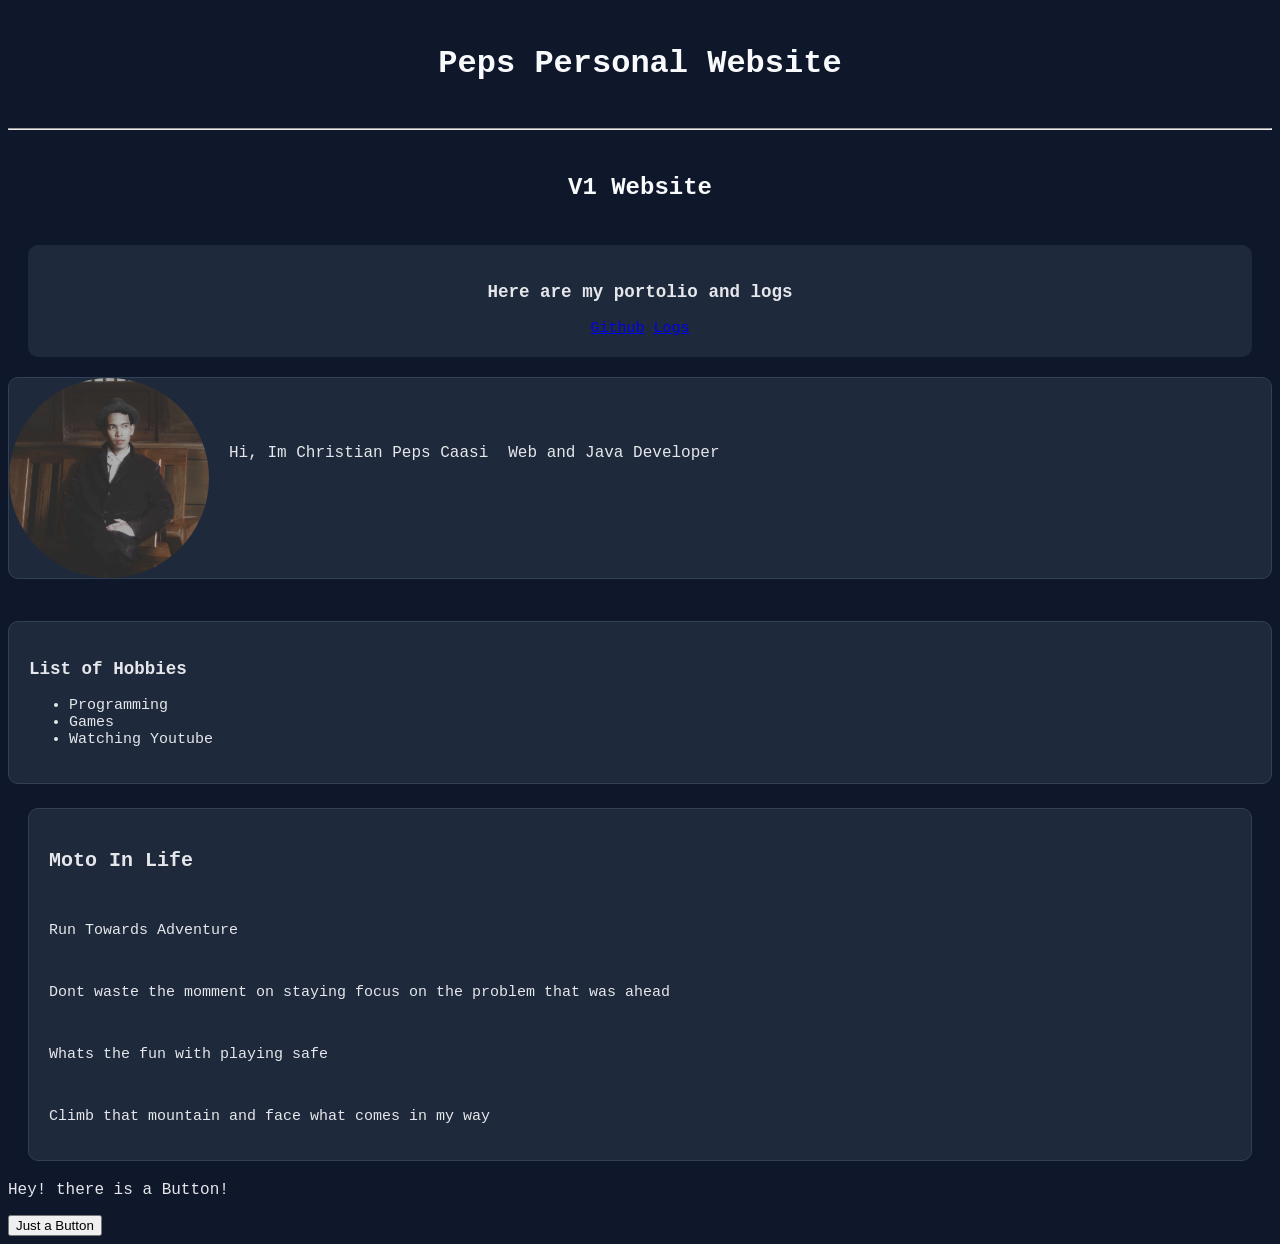
<file: v1/index.html>
<!DOCTYPE html>
<html>
    <head>
        <meta charset="UTF-8">
        <meta name="viewport" content="width=device-width, initial-scale=1.0">

        <title>Personal Website</title>
        <!--Import CSS-->
        
        <link rel="stylesheet" href="styles.css">
        
    </head>
    <body>
        <!--Page Header of the Website-->
        <h1 id="page_header">Peps Personal Website</h1>
        <hr>

        <!--Printing the Version of the Website-->
        <h2 id="website_version">V1 Website</h2>

        <!--Link container that contains the link of the user github and the log page-->
        <div class="links">
            <h3>Here are my portolio and logs</h3>
            <div class="link-list">
                <a href="https://github.com/christianpepscaasi-gh">Github</a>
                <a href="logs.html">Logs</a>
            </div>
        </div>

        <!--Hero Container includes picture, introduction and role of the user-->
        <div class="hero_container_with_introduction_and_role">
            <img id="hero_pic" src="assets/heroPic.png"  alt="Christian Peps Caasi">
            <p id="hero_container_introduction">Hi, Im Christian Peps Caasi</p>
            <p id="hero_container_role">Web and Java Developer</p>
        </div>
        
        <br>

        <!--Hobbies Container, Using unordered list to print all the hobby of the user-->
        <article class="hobbies">
            <div class="hobbies-containers">
            <h3 id="hobbies">List of Hobbies</h3>
            <ul>
                <li id="hobbies-programming">Programming</li>
                <li id="hobbies-games">Games</li>
                <li id="hobbies-watching">Watching Youtube</li>
            </ul>
        </div>
        
        </article>

        <div class="moto-class">
            <h3 id="moto">Moto In Life</h3>
            <p>Run Towards Adventure</p>
            <p>Dont waste the momment on staying focus on the problem that was ahead</p>
            <p>Whats the fun with playing safe</p>
            <p>Climb that mountain and face what comes in my way</p>
        </div>

    
        <div>
            <p id="button_target">Hey! there is a Button!</p>
            <button id="button1">Just a Button</button>
        </div>
        
        

        <!--Import JavaScript-->
        <script src="script.js"></script>
    </body>
</html>
</file>
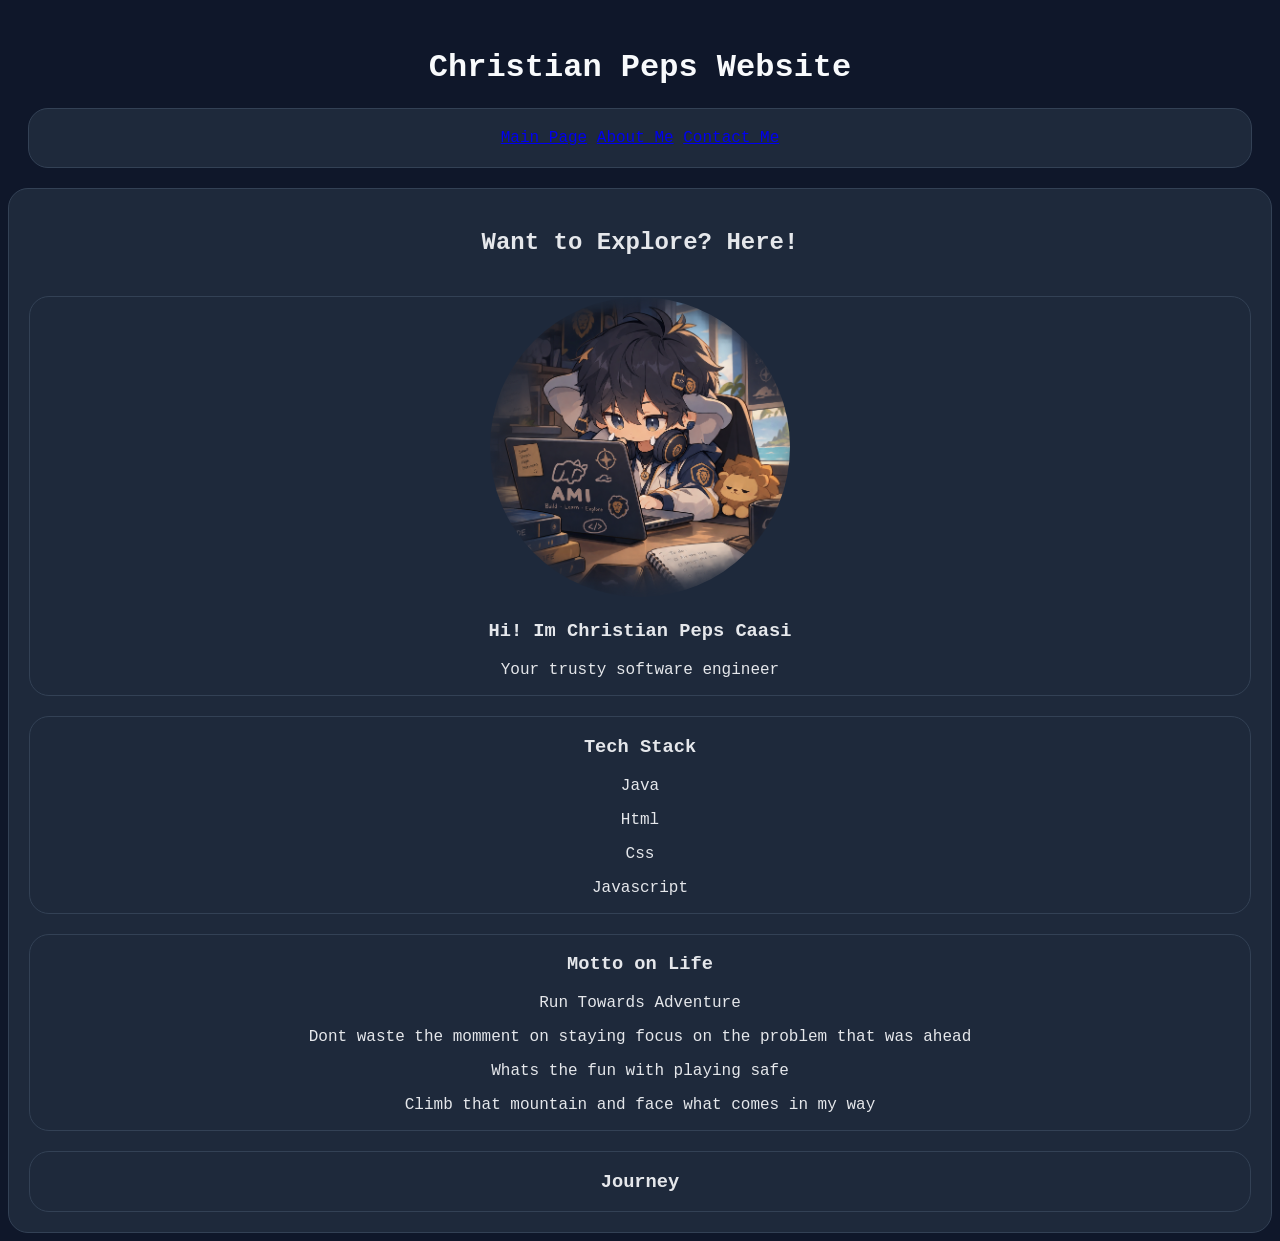
<file: v2/index.html>
<!DOCTYPE html>
<html>
    <head>
        <meta charset="UTF-8">
        <meta name="viewport"  content="width= device-width, initial-scale=1.0">
        <title>Personal Website</title>
        <link rel="stylesheet" href="styles.css">
    </head>
    <body>
        <header class="page-header">
            <h1 >Christian Peps Website</h1>
            <nav aria-label="Main navigation">
                <a href="index.html">Main Page</a>
                <a href="about.html">About Me</a>
                <a href="contact.html">Contact Me</a>
            </nav>
        </header>
        <main>
            <section id="html" class="section-block">
                <h2>Want to Explore? Here!</h2>

                <!--Hero Section with the intial-->
                <article class="article-cards">
                    <img id="hero" src="assets/hero.png" alt="Christian Peps">
                    <h3>Hi! Im Christian Peps Caasi</h3>
                    <p>Your trusty software engineer</p>
                </article>

                <article class="article-cards">
                    <h3>Tech Stack</h3>
                    <p id="java">Java</p>
                    <p id="web">Html</p>
                    <p id="css">Css</p>
                    <p id="js">Javascript</p>
                </article>

                <article class="article-cards">
                    <h3>Motto on Life</h3>
                    <p>Run Towards Adventure</p>
                    <p>Dont waste the momment on staying focus on the problem that was ahead</p>
                    <p>Whats the fun with playing safe</p>
                    <p>Climb that mountain and face what comes in my way</p>
                </article>

                <article class="article-cards">
                    <h3>Journey</h3>
                    
                </article>
            </section>
        </main>
    </body>
</html>
</file>
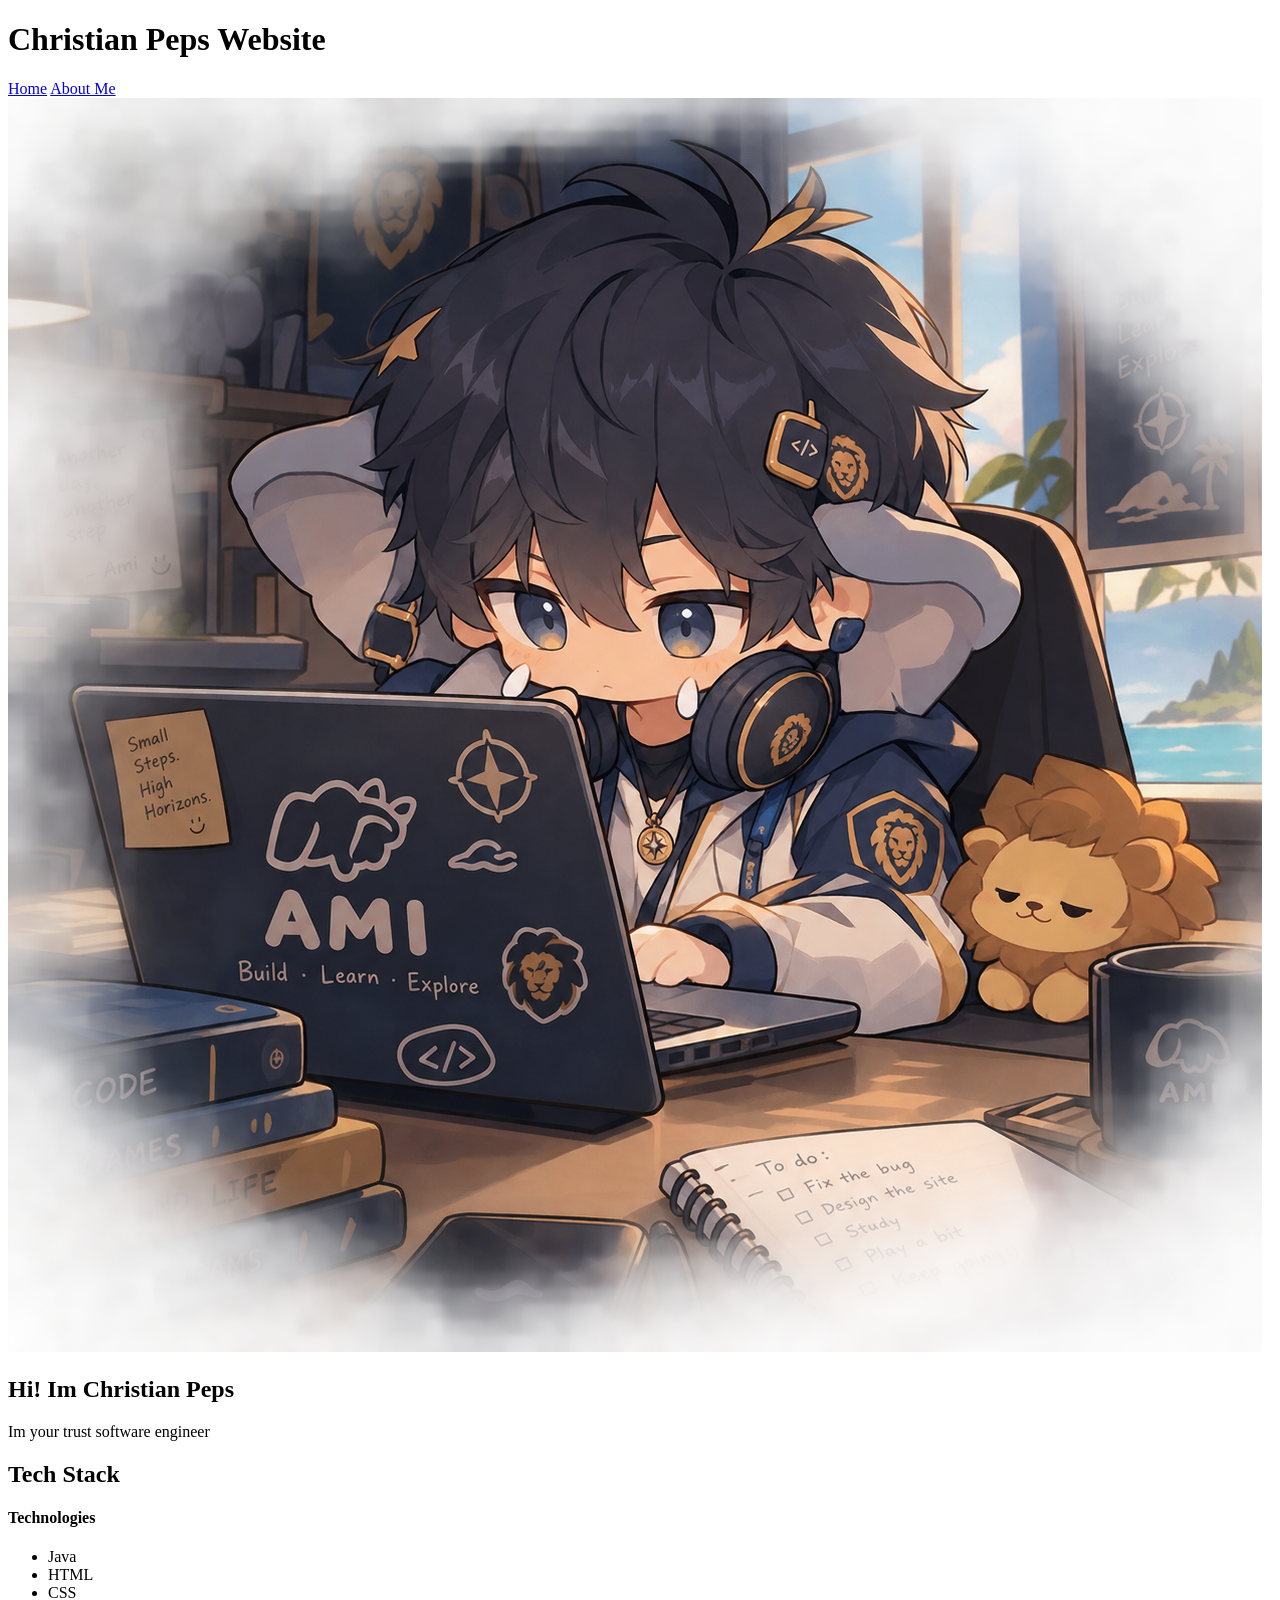
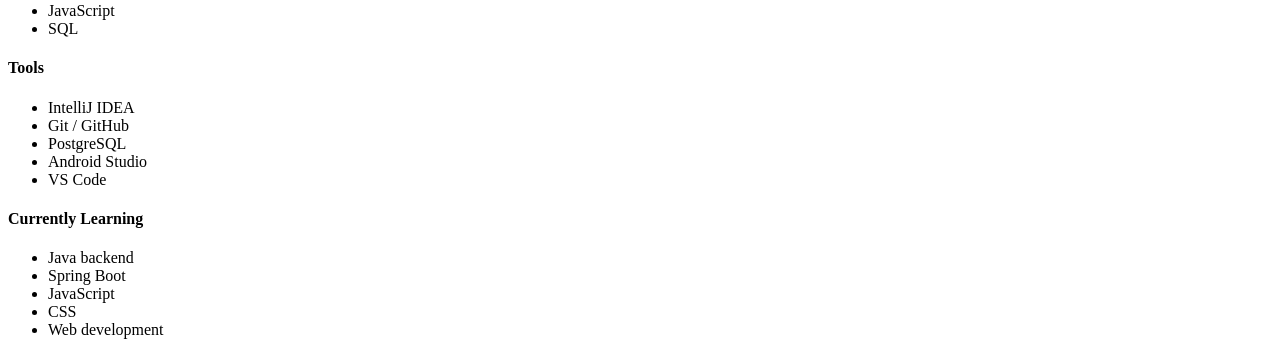
<file: v3/index.html>
<!DOCTYPE html>
<html>
    <head>
        <meta charset="UTF-8">
        <meta name="viewport" content="width=device-width, initial-scale=1.0">

        <title>Peps Personal Website</title>
    </head>
    <body>
        <header>
            <h1>Christian Peps Website</h1>
        </header>

        <nav aria-label="Main navigation">
            <a href="index.html">Home</a>
            <a href="about.html">About Me</a>
        </nav>

        <main>
            <section class="hero-section">
                <img src="assets/hero.png" alt="Hero Pic">
                <h2>Hi! Im Christian Peps</h2>
                <p>Im your trust software engineer</p>
            </section>

            <section class="section-block">
                <h2>Tech Stack</h2>
                <div id="technologies">
                    <h4>Technologies</h4>
                    <ul>
                        <li>Java</li>
                        <li>HTML</li>
                        <li>CSS</li>
                        <li>JavaScript</li>
                        <li>SQL</li>
                    </ul>
                </div>

                <div id="tools">
                    <h4>Tools</h4>
                    <ul>
                        <li>IntelliJ IDEA</li>
                        <li>Git / GitHub</li>
                        <li>PostgreSQL</li>
                        <li>Android Studio</li>
                        <li>VS Code</li>
                    </ul>
                </div>

                <div id="current-learnings">
                    <h4>Currently Learning</h4>
                    <ul>
                        <li>Java backend</li>
                        <li>Spring Boot</li>
                        <li>JavaScript</li>
                        <li>CSS</li>
                        <li>Web development</li>
                    </ul>
                </div>
            </section>

            <section class="journey">
            </section>

            <section class="projects">
            </section>

            <section class="todo">
            </section>

            <section class="motto">
            </section>
        </main>

        <footer>

        </footer>
    </body>
</html>
</file>
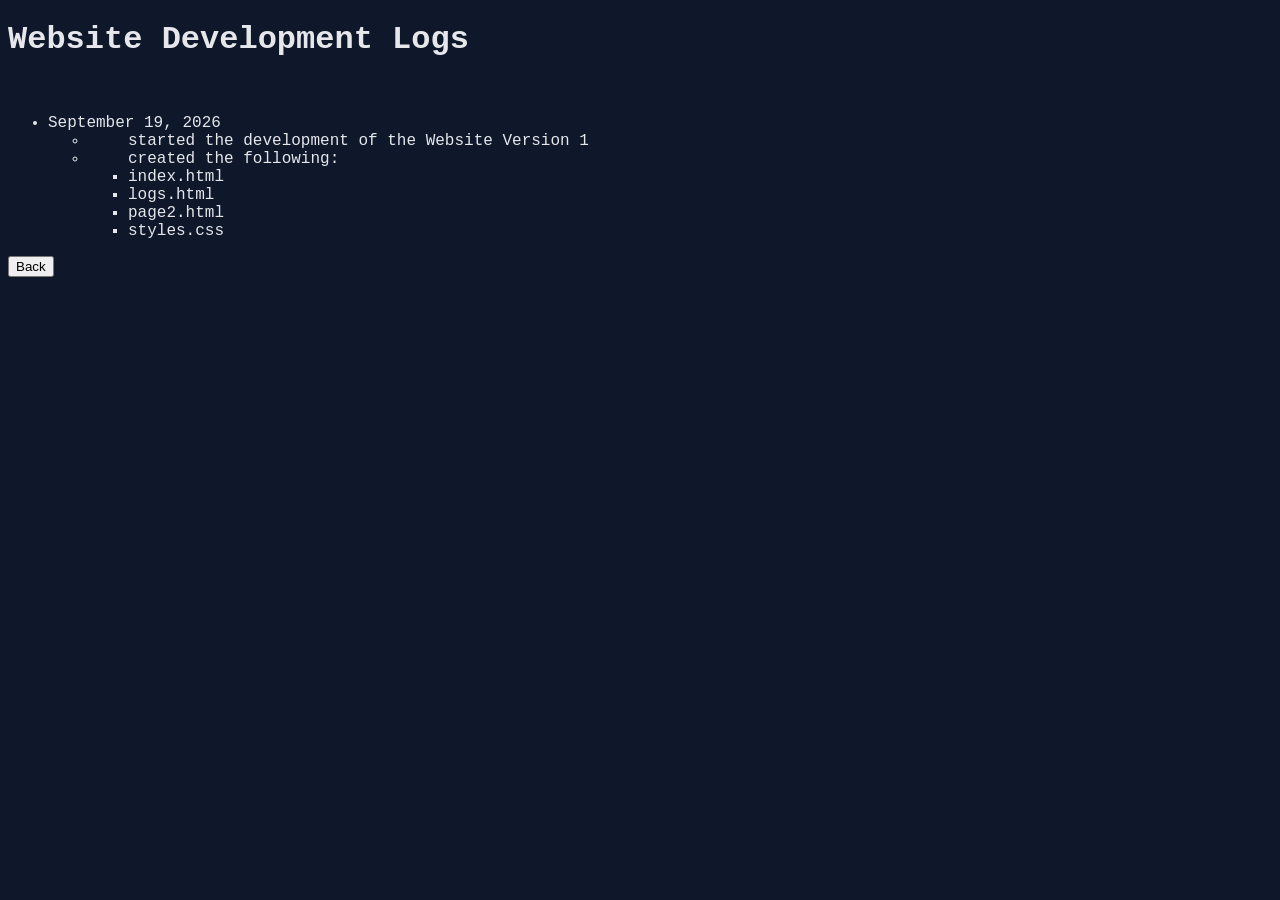
<file: v1/logs.html>
<!DOCTYPE html>
<html>
    <head>
        <meta charset="UTF-8">
        <meta name="viewport" content="width=device-width, initial-scale: 1.0">

        <title>Logs Page</title>
        <link rel="stylesheet" href="styles.css">
    </head>
    <body>
        <h1>Website Development Logs</h1>
        <br>
        <div>
            <dl>
                <ul>
                    <li><dt>September 19, 2026</dt></li>
                    <ul> 
                        <li><dd>started the development of the Website Version 1</dd></li>
                        <li><dd>created the following:</li>
                        <ul>
                            <li>index.html</li>
                            <li>logs.html</li>
                            <li>page2.html</li>
                            <li>styles.css</li>
                        </ul>
                        </dd>
                    </ul>
                </ul>
            </dl>
        </div>

        <div>
            <a href="index.html">
                <button id="back_button">Back</button>
            </a>
        </div>

    </body>
</html>
</file>
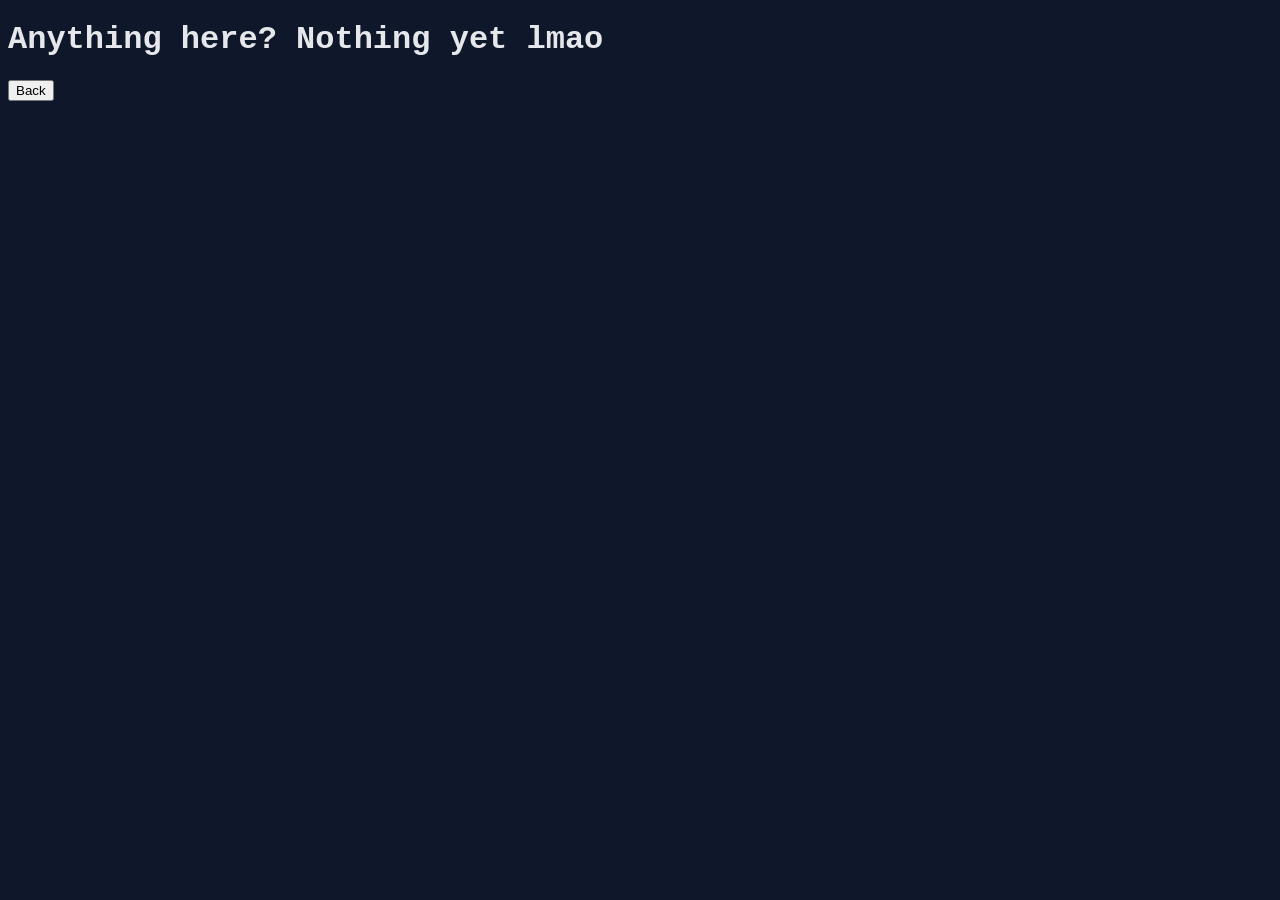
<file: v1/page2.html>
<!DOCTYPE html>
<html>
    <head>
        <title>Website Second Page</title>

        <link rel="stylesheet" href="styles.css">
    </head>
    <body>
        <h1>Anything here? Nothing yet lmao</h1>

        <div>
            <a href="index.html">
                <button id="back_button">Back</button>
            </a>
        </div>
    </body>
</html>
</file>
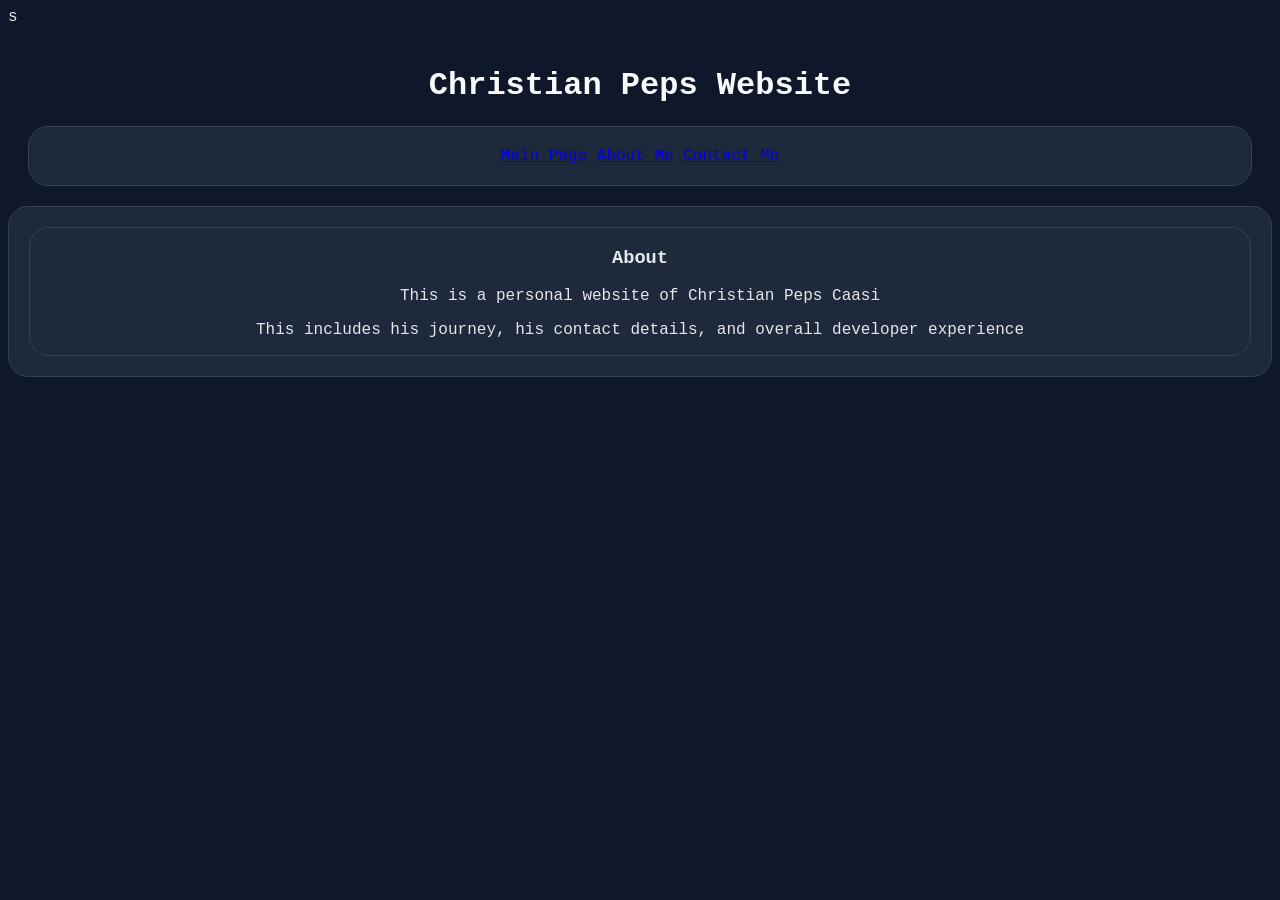
<file: v2/about.html>
<!DOCTYPE html>
<html>
    <head>
        <meta charset="UTF-8">
        <meta name="viewport" content="width=device-width, initial-scale=1.0">
        
        s<title>Personal Website</title>
        <link rel="stylesheet" href="styles.css">

    </head>
    <body>
        <header class="page-header">
            <h1>Christian Peps Website</h1>
            <nav aria-label="Main navigation">
                <a href="index.html">Main Page</a>
                <a href="about.html">About Me</a>
                <a href="contact.html">Contact Me</a>
            </nav>
        </header>
        <main>
            <section id="html" class="section-block">
                <article class="article-cards">
                    <h3>About</h3>
                    <p>This is a personal website of Christian Peps Caasi</p>
                    <p>This includes his journey, his contact details, and overall developer experience</p>
                </article>
            </section>
        </main>
    </body>
</html>
</file>
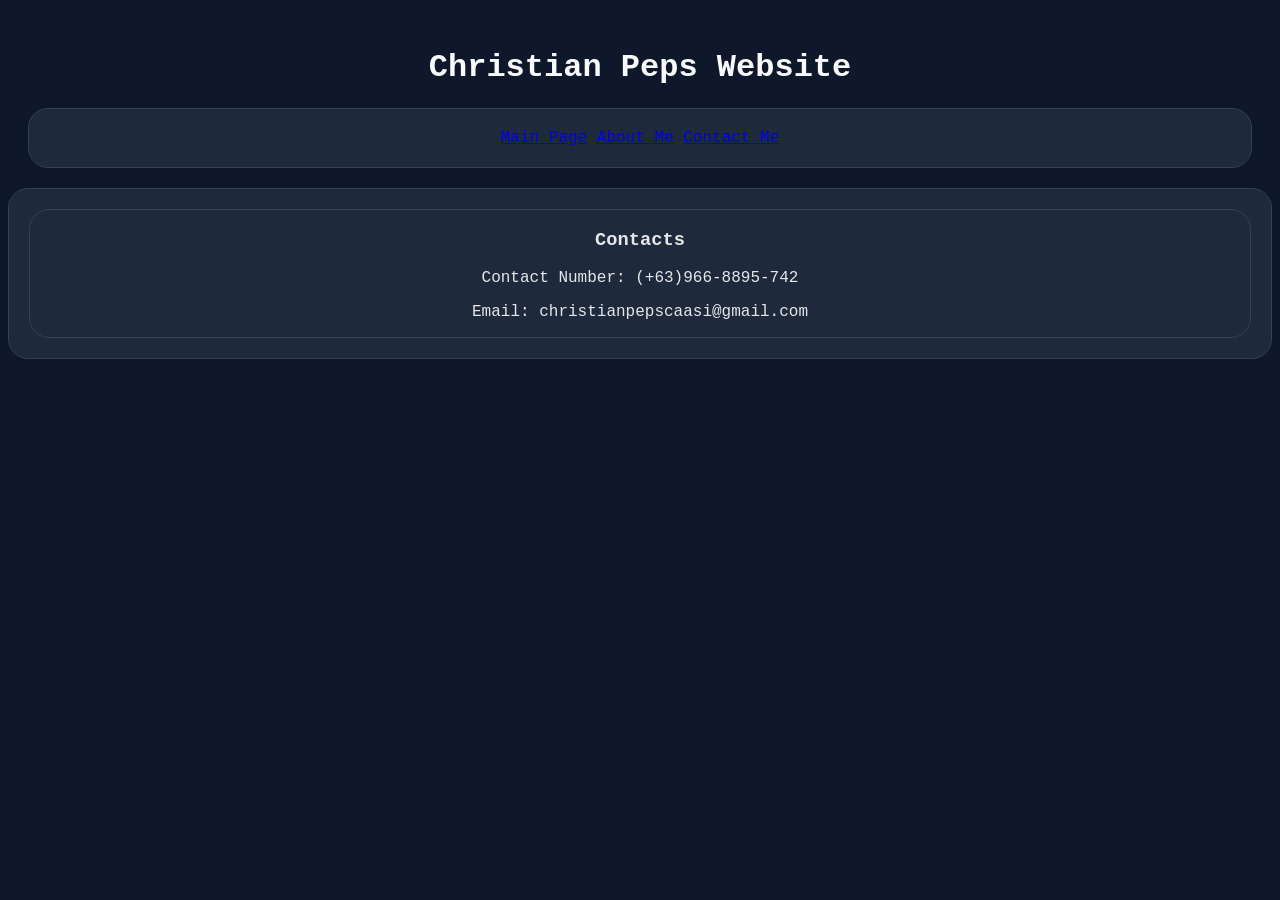
<file: v2/contact.html>
<!DOCTYPE html>
<html>
    <head>
        <meta charset="UTF-8">
        <meta name="viewport" content="width=device-width, initial-scale=1.0">
        <title>Personal Website</title>
        <link rel="stylesheet" href="styles.css">
    </head>
    <body>
        <header class="page-header">
            <h1>Christian Peps Website</h1>
            <nav aria-label="Main navigation">
                <a href="index.html">Main Page</a>
                <a href="about.html">About Me</a>
                <a href="contact.html">Contact Me</a>
            </nav>
        </header>
        <main>
            <section id="html" class="section-block">
                <article class="article-cards">
                    <h3>Contacts</h3>
                    <p>Contact Number: (+63)966-8895-742</p>
                    <p>Email: christianpepscaasi@gmail.com</p>
                </article>
            </section>
        </main>
    </body>
</html>
</file>
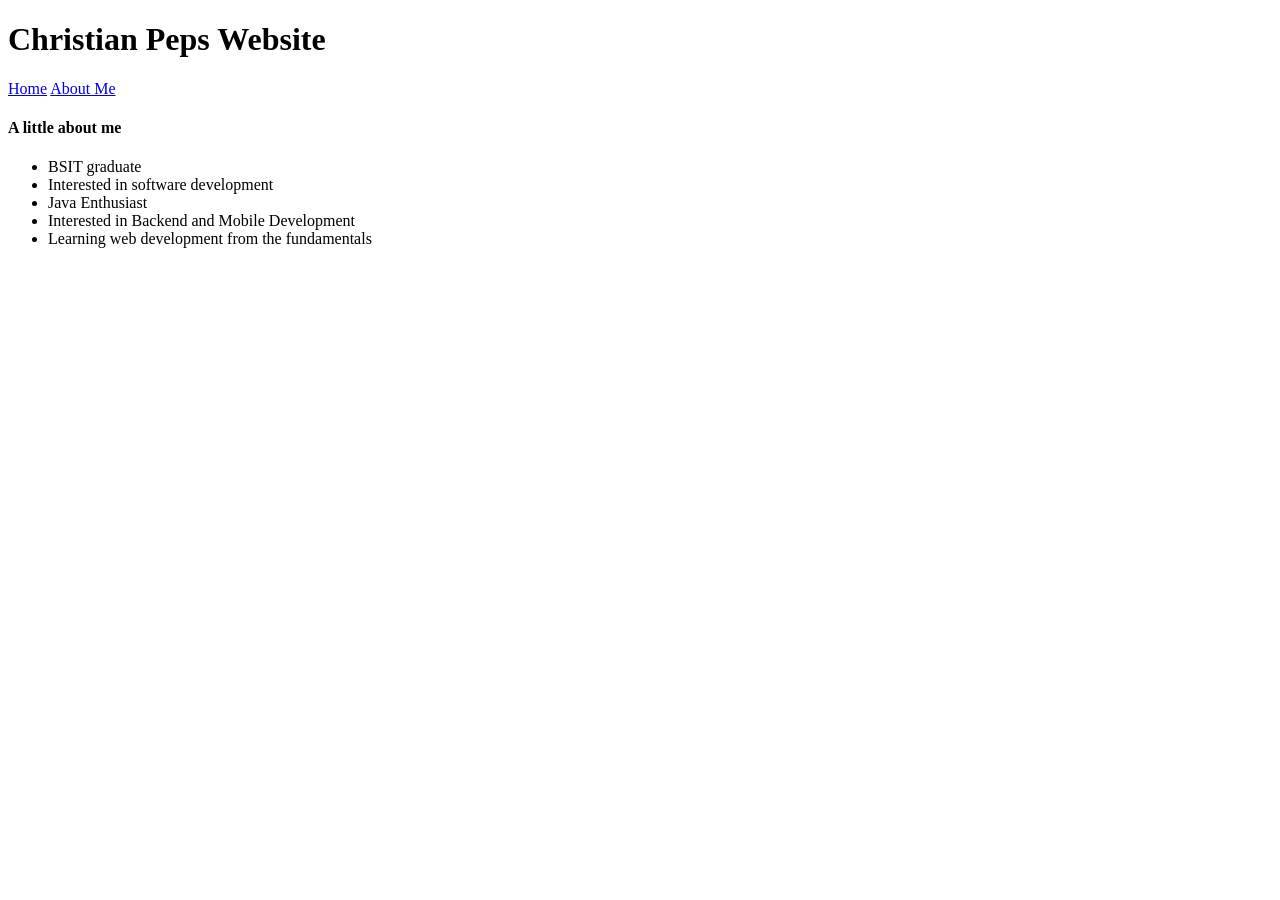
<file: v3/about.html>
<!DOCTYPE html>
<html>
    <head>
        <meta charset="UTF-8">
        <meta name="viewport" content="width=device-width, initial-scale1.0">
        <title>Personal Website - About</title>
    </head>
    <body>
        <header>
            <h1>Christian Peps Website</h1>
        </header>

        <nav aria-label="Main navigation">
            <a href="index.html">Home</a>
            <a href="about.html">About Me</a>
        </nav>
        <body>
            <section class="section-block">
                <h4>A little about me</h4>
                <ul>
                    <li>BSIT graduate</li>
                    <li>Interested in software development</li>
                    <li>Java Enthusiast</li>
                    <li>Interested in Backend and Mobile Development</li>
                    <li>Learning web development from the fundamentals</li>
                </ul>
            </section>
        </body>
        <footer>

        </footer>
    </body>
</html>
</file>
<file: v1/styles.css>
body {
    background-color: #0f172a;
    color: #e5e7eb;
    font-family: 'Courier New', Courier, monospace;
}

#page_header, #website_version {
    color: #f8fafc;
    padding: 24px 20px;
    text-align: center;
}

.hero_container_with_introduction_and_role {
    display: flex;
    text-align: center;
    background-color: #1e293b;
    border: 1px solid #334155;
    border-radius: 10px;
}

#hero_pic {
    height: 200px;
    border-radius: 50%;
}

#hero_container_introduction {
    padding-left: 20px;
    padding-top: 50px;
}

#hero_container_role {
    padding-left: 20px;
    padding-top: 50px;
}

.hobbies{
    background-color: #1e293b;
    font-size: 15px;
    justify-content: space-between;
    gap: 50px;
    margin: 24px 0;
    padding: 20px;
    border: 1px solid #334155;
    border-radius: 10px;
    display: flex;
}

.accent {
    color: #fbbf24;
}

#moto {
    font-size: 20px;
}

.moto-class{
    background-color: #1e293b;
    font-size: 15px;
    justify-content: space-between;
    gap: 15px;
    margin: 20px;
    padding: 20px;
    border: 1px solid #334155;
    border-radius: 10px;
    display: grid;
}

.links {
    background-color: #1e293b;
    font-size: 15px;
    justify-content: space-between;
    gap: 20px;
    margin: 20px;
    padding: 20px;
    border-radius: 1px solid #334155;
    border-radius: 10px;

    text-align: center;
}
</file>
<file: v2/styles.css>
body {
    background-color: #0f172a;
    color: #e5e7eb;
    font-family: 'Courier New', Courier, monospace;
}

nav {
    background-color: #1e293b;
    border: 1px solid #334155;
    border-radius: 20px;
    padding: 20px;
}

.page-header {
    color: #f8fafc;
    text-align: center;
    padding: 20px;
}

.section-block {
    text-align: center;
    background-color: #1e293b;
    border: 1px solid #334155;
    border-radius: 20px;
    padding: 20px;

    display: flex;
    flex-direction: column;
    gap: 20px;
}

.article-cards {
    background-color: #1e293b;
    border: 1px solid #334155;
    border-radius: 20px;
}

#hero {
    height: 300px;
    border-radius: 50%;
}
</file>
